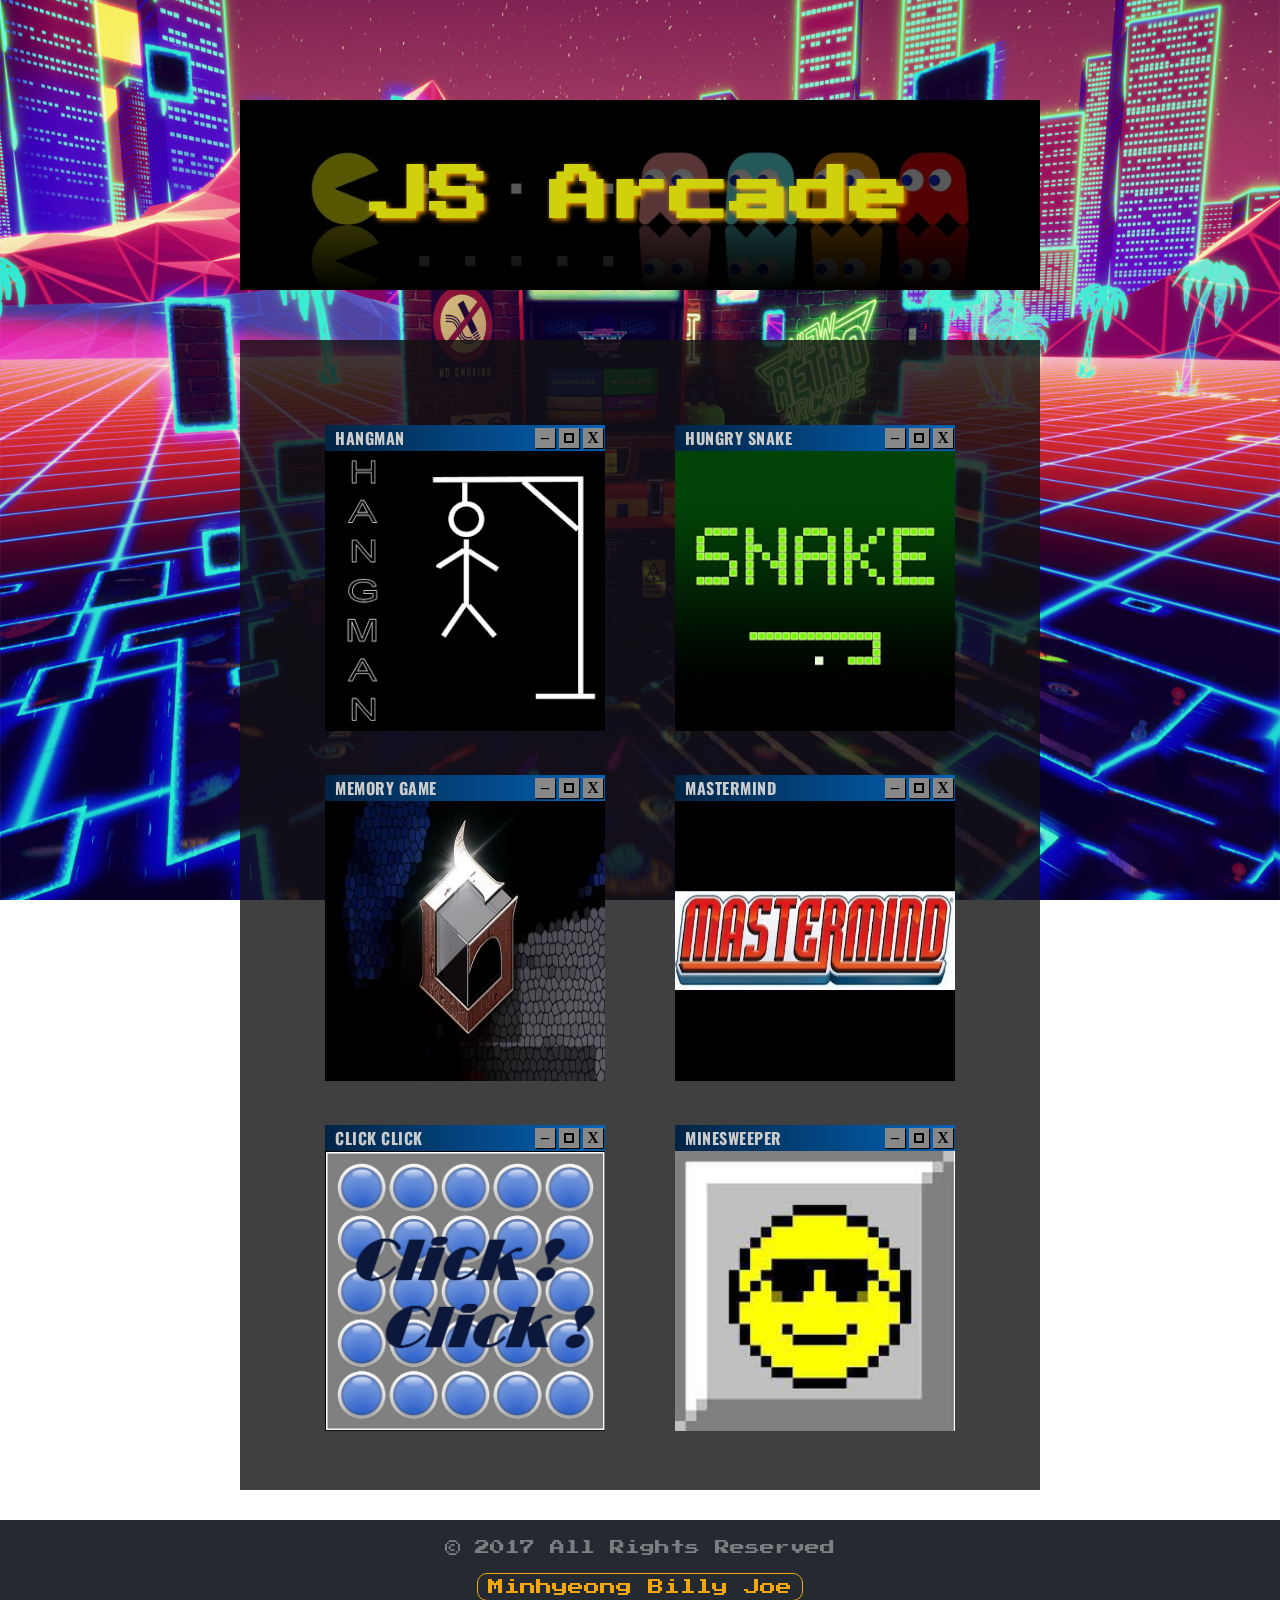
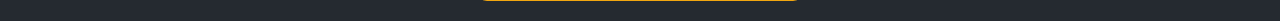
<file: index.html>
<!DOCTYPE html>
<html>

<head>
  <meta charset="utf-8">
  <title>JS Arcade</title>
  <link rel="icon" href="assets/img/tabIcon.png">
  <meta name="viewport" content="width=device-width, initial-scale=1">
  <script src="https://ajax.googleapis.com/ajax/libs/jquery/3.2.1/jquery.min.js"></script>
  <link rel="stylesheet" href="styles.css">
  <link href="https://fonts.googleapis.com/css?family=Orbitron|Oswald|Press+Start+2P" rel="stylesheet">
  <script src="loading.js"></script>
</head>

<body>
  <div class="loading"></div>
  <div class="header">
    <p class="title">JS Arcade</p>
  </div>
  <div class="main">
    <div class="gameList">

      <div class="wrapper" id="hangman">
        <div class="titlebar">
          <p class="gameTitle">HANGMAN</p>
          <div class="win98">
            <div class="minimize"><p>_</p></div>
            <div class="fullscreen"><div class="square"></div></div>
            <div class="close">X</div>
          </div>
        </div>
        <div class="thumbnail">
          <div class="overlay"></div>
          <img src="assets/img/hangman_overlay.PNG" alt="" class="overlay img">
          <img src="assets/img/hangman.PNG" alt="">
        </div>
      </div>

      <div class="wrapper" id="snakegame">
        <div class="titlebar">
          <p class="gameTitle">HUNGRY SNAKE</p>
          <div class="win98">
            <div class="minimize"><p>_</p></div>
            <div class="fullscreen"><div class="square"></div></div>
            <div class="close">X</div>
          </div>
        </div>
        <div class="thumbnail">
          <div class="overlay"></div>
          <img src="assets/img/snakegame_overlay.PNG" alt="" class="overlay img">
          <img src="assets/img/snakegame.PNG" alt="">
        </div>
      </div>

      <div class="wrapper" id="memorygame">
        <div class="titlebar">
          <p class="gameTitle">MEMORY GAME</p>
          <div class="win98">
            <div class="minimize"><p>_</p></div>
            <div class="fullscreen"><div class="square"></div></div>
            <div class="close">X</div>
          </div>
        </div>
        <div class="thumbnail">
          <div class="overlay"></div>
          <img src="assets/img/memorygame_overlay.PNG" alt="" class="overlay img">
          <img src="assets/img/memorygame.jpg" alt="">
        </div>
      </div>

      <div class="wrapper" id="mastermind">
        <div class="titlebar">
          <p class="gameTitle">MASTERMIND</p>
          <div class="win98">
            <div class="minimize"><p>_</p></div>
            <div class="fullscreen"><div class="square"></div></div>
            <div class="close">X</div>
          </div>
        </div>
        <div class="thumbnail">
          <div class="overlay"></div>
          <img src="assets/img/mastermind_modal.PNG" alt="" class="overlay img">
          <img src="assets/img/mastermind.jpg" alt="">
        </div>
      </div>

      <div class="wrapper" id="clickclick">
        <div class="titlebar">
          <p class="gameTitle">CLICK CLICK</p>
          <div class="win98">
            <div class="minimize"><p>_</p></div>
            <div class="fullscreen"><div class="square"></div></div>
            <div class="close">X</div>
          </div>
        </div>
        <div class="thumbnail">
          <div class="overlay"></div>
          <img src="assets/img/clickclick_overlay.PNG" alt="" class="overlay img">
          <img src="assets/img/clickclick.PNG" alt="">
        </div>
      </div>

      <div class="wrapper" id="minesweeper">
        <div class="titlebar">
          <p class="gameTitle">MINESWEEPER</p>
          <div class="win98">
            <div class="minimize"><p>_</p></div>
            <div class="fullscreen"><div class="square"></div></div>
            <div class="close">X</div>
          </div>
        </div>
        <div class="thumbnail">
          <div class="overlay"></div>
          <img src="assets/img/minesweeper_overlay.jpg" alt="" class="overlay img">
          <img src="assets/img/minesweeper.PNG" alt="">
        </div>
      </div>

    </div>
  </div>

  <!-- modals go here -->

  <div class="modal" id="hangmanModal">
    <div class="modalContent">
      <p class="modalTitle">Hangman<span class="modalClose">&times;</span></p>
      <div class="modalFlex">
        <img src="assets/img/hangman.PNG" alt="">
        <div class="modalDescription">
          <p>Description: A classic Hangman game! Guess the randomly generated daily word within limited attempts and try not to hang the poor man.</p>
        </div>
      </div>
      <a href="https://minhyeong-joe.github.io/js-arcade/hangman">Launch Game</a>
    </div>
  </div>

  <div class="modal" id="snakegameModal">
    <div class="modalContent">
      <p class="modalTitle">Hungry Snake<span class="modalClose">&times;</span></p>
      <div class="modalFlex">
        <img src="assets/img/snakegame.PNG" alt="">
        <div class="modalDescription">
          <h3>Single Player</h3>
          <p>Description: Eat frogs and grow bigger! Avoid the poison and do not bump into the wall or any part of snake's body.</p>
          <div style="height: 10px"></div>
          <h3>Two Players</h3>
          <p>Description: Compete with your friends. Make them bump into your snake to eliminate their snakes.</p>
        </div>
      </div>
      <a href="https://minhyeong-joe.github.io/js-arcade/hungrysnake">Single Player</a>
      <a href="https://minhyeong-joe.github.io/js-arcade/hungrysnakes">Two Players</a>
    </div>
  </div>

  <div class="modal" id="memorygameModal">
    <div class="modalContent">
      <p class="modalTitle">Memory Game<span class="modalClose">&times;</span></p>
      <div class="modalFlex">
        <img src="assets/img/memorygame.PNG" alt="" style="filter: grayscale(25%)">

        <div class="modalDescription">
          <h3>Single Player</h3>
          <p>Description: Memorize as many numbers and operators. Flip three cards so that the equation derives the given target value.</p>
          <div style="height: 10px"></div>
          <h3>Two Players</h3>
          <p>Description: Hit the buzzer and "out-memorize" your opponents !</p>
        </div>
      </div>
      <a href="https://minhyeong-joe.github.io/js-arcade/memorygame">Single Player</a>
      <a href="https://minhyeong-joe.github.io/js-arcade/memorygame2">Two Players</a>
    </div>
  </div>

  <div class="modal" id="mastermindModal">
    <div class="modalContent">
      <p class="modalTitle">Mastermind<span class="modalClose">&times;</span></p>
      <div class="modalFlex">
        <img src="assets/img/mastermind_modal.PNG" alt="">

        <div class="modalDescription">
          <p>Description: Guess a randomly generated four-digit PIN. Use the hint provided after each try to find out the PIN.</p>
        </div>

      </div>
      <a href="https://minhyeong-joe.github.io/js-arcade/mastermind">Launch Game</a>
    </div>
  </div>

  <div class="modal" id="clickclickModal">
    <div class="modalContent">
      <p class="modalTitle">Click! Click!<span class="modalClose">&times;</span></p>
      <div class="modalFlex">
        <img src="assets/img/clickclick.PNG" alt="">

        <div class="modalDescription">
          <p>Description: Click or tap the buttons as fast as you can.</p>
        </div>

      </div>
      <a href="https://minhyeong-joe.github.io/js-arcade/clickclick">Launch Game</a>
    </div>
  </div>

  <div class="modal" id="minesweeperModal">
    <div class="modalContent">
      <p class="modalTitle">Minesweeper<span class="modalClose">&times;</span></p>
      <div class="modalFlex">
        <img src="assets/img/minesweeper_overlay.jpg" alt="">

        <div class="modalDescription">
          <p>Description: Strategically deduce the locations of hidden mines in a grid and mark them without triggering any explosions, ultimately clearing the entire grid to win the game. </p>
        </div>

      </div>
      <a href="https://minhyeong-joe.github.io/js-arcade/minesweeper">Launch Game</a>
    </div>
  </div>

  <!-- end of modals -->

  <div class="footer">
    <p class="footerText">© 2017 All Rights Reserved</p>
    <br/>
    <p class="footerLink">Minhyeong Billy Joe</p>
  </div>

  <script src="modal.js"></script>
</body>

</html>
</file>
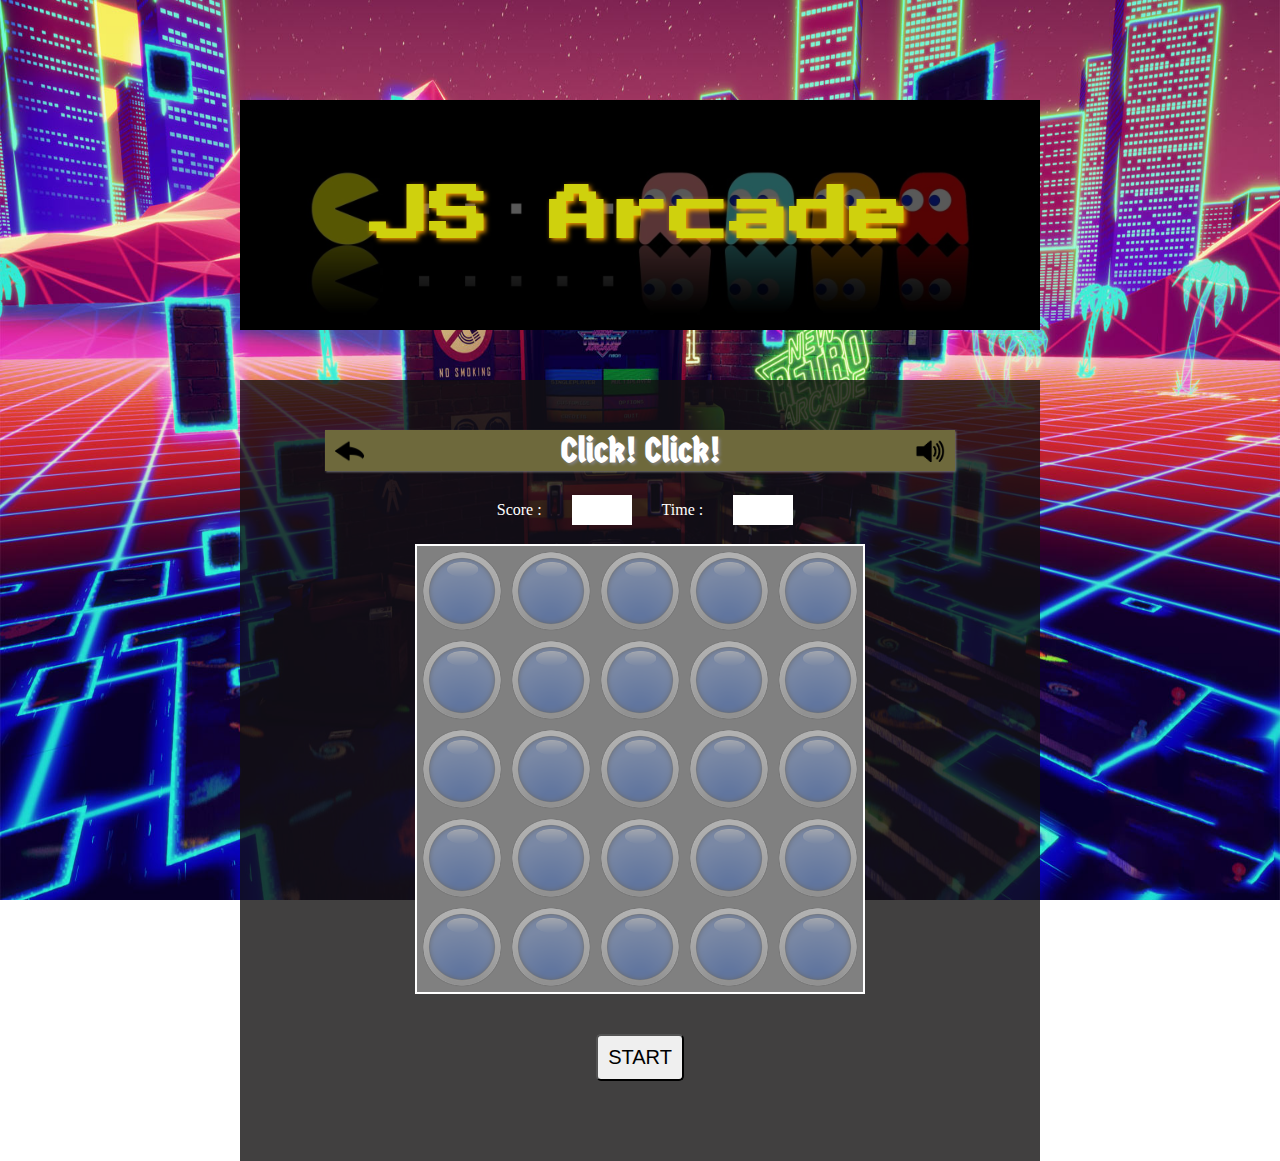
<file: clickclick/index.html>
<!DOCTYPE html>
<html>
  <head>
    <meta charset="utf-8">
    <title>JS Arcade</title>
    <link rel="icon" href="../assets/img/tabIcon.png">
    <meta name="viewport" content="width=device-width, initial-scale=1 user-scalable=no">
    <script src="https://ajax.googleapis.com/ajax/libs/jquery/3.2.1/jquery.min.js"></script>
    <link href="https://fonts.googleapis.com/css?family=Anton|Germania+One|Josefin+Sans" rel="stylesheet">
    <link rel="stylesheet" href="../styles.css">
    <link rel="stylesheet" href="style.css">
    <script src="loading.js"></script>
  </head>
  <body>
    <div class="loading"></div>
    <div class="header">
      <p class="title">JS Arcade</p>
    </div>
    <div class="main">
      <div class="gameHeader">
        <img src="assets/img/back.png" alt="" class="backIcon">
        <h2>Click! Click!</h2>
        <img src="assets/img/soundon.png" alt="" class="soundIcon">
      </div>

      <div id="scoreboard">
        <p>Score :</p>
        <div id="score"></div>
        <p>Time :</p>
        <div id="time"></div>
      </div>
      <div id="gameboard">
        <img id="0" class="buzzer" src=assets/img/button_off.png height= "80px">
        <img id="1" class="buzzer" src=assets/img/button_off.png height= "80px">
        <img id="2" class="buzzer" src=assets/img/button_off.png height= "80px">
        <img id="3" class="buzzer" src=assets/img/button_off.png height= "80px">
        <img id="4" class="buzzer" src=assets/img/button_off.png height= "80px">
        <img id="5" class="buzzer" src=assets/img/button_off.png height= "80px">
        <img id="6" class="buzzer" src=assets/img/button_off.png height= "80px">
        <img id="7" class="buzzer" src=assets/img/button_off.png height= "80px">
        <img id="8" class="buzzer" src=assets/img/button_off.png height= "80px">
        <img id="9" class="buzzer" src=assets/img/button_off.png height= "80px">
        <img id="10" class="buzzer" src=assets/img/button_off.png height= "80px">
        <img id="11" class="buzzer" src=assets/img/button_off.png height= "80px">
        <img id="12" class="buzzer" src=assets/img/button_off.png height= "80px">
        <img id="13" class="buzzer" src=assets/img/button_off.png height= "80px">
        <img id="14" class="buzzer" src=assets/img/button_off.png height= "80px">
        <img id="15" class="buzzer" src=assets/img/button_off.png height= "80px">
        <img id="16" class="buzzer" src=assets/img/button_off.png height= "80px">
        <img id="17" class="buzzer" src=assets/img/button_off.png height= "80px">
        <img id="18" class="buzzer" src=assets/img/button_off.png height= "80px">
        <img id="19" class="buzzer" src=assets/img/button_off.png height= "80px">
        <img id="20" class="buzzer" src=assets/img/button_off.png height= "80px">
        <img id="21" class="buzzer" src=assets/img/button_off.png height= "80px">
        <img id="22" class="buzzer" src=assets/img/button_off.png height= "80px">
        <img id="23" class="buzzer" src=assets/img/button_off.png height= "80px">
        <img id="24" class="buzzer" src=assets/img/button_off.png height= "80px">
      </div>
      <button id="start">START</button>

    </div>

    <audio src="assets/bgm/beep.mp3" id = "beep" preload="auto"></audio>
    <audio src="assets/bgm/endgamebeep.mp3" id = "endbeep" preload="auto"></audio>
    <audio src="assets/bgm/click.mp3" id = "clickbeep" preload="auto"></audio>
    <audio src="assets/bgm/timerbeep.mp3" id = "timerbeep" preload="auto"></audio>
    <audio src="assets/bgm/bgm.mp3" id="bgm" preload="auto" loop="true"></audio>
    <script type="text/javascript" src="script.js"></script>
  </body>
</html>
</file>
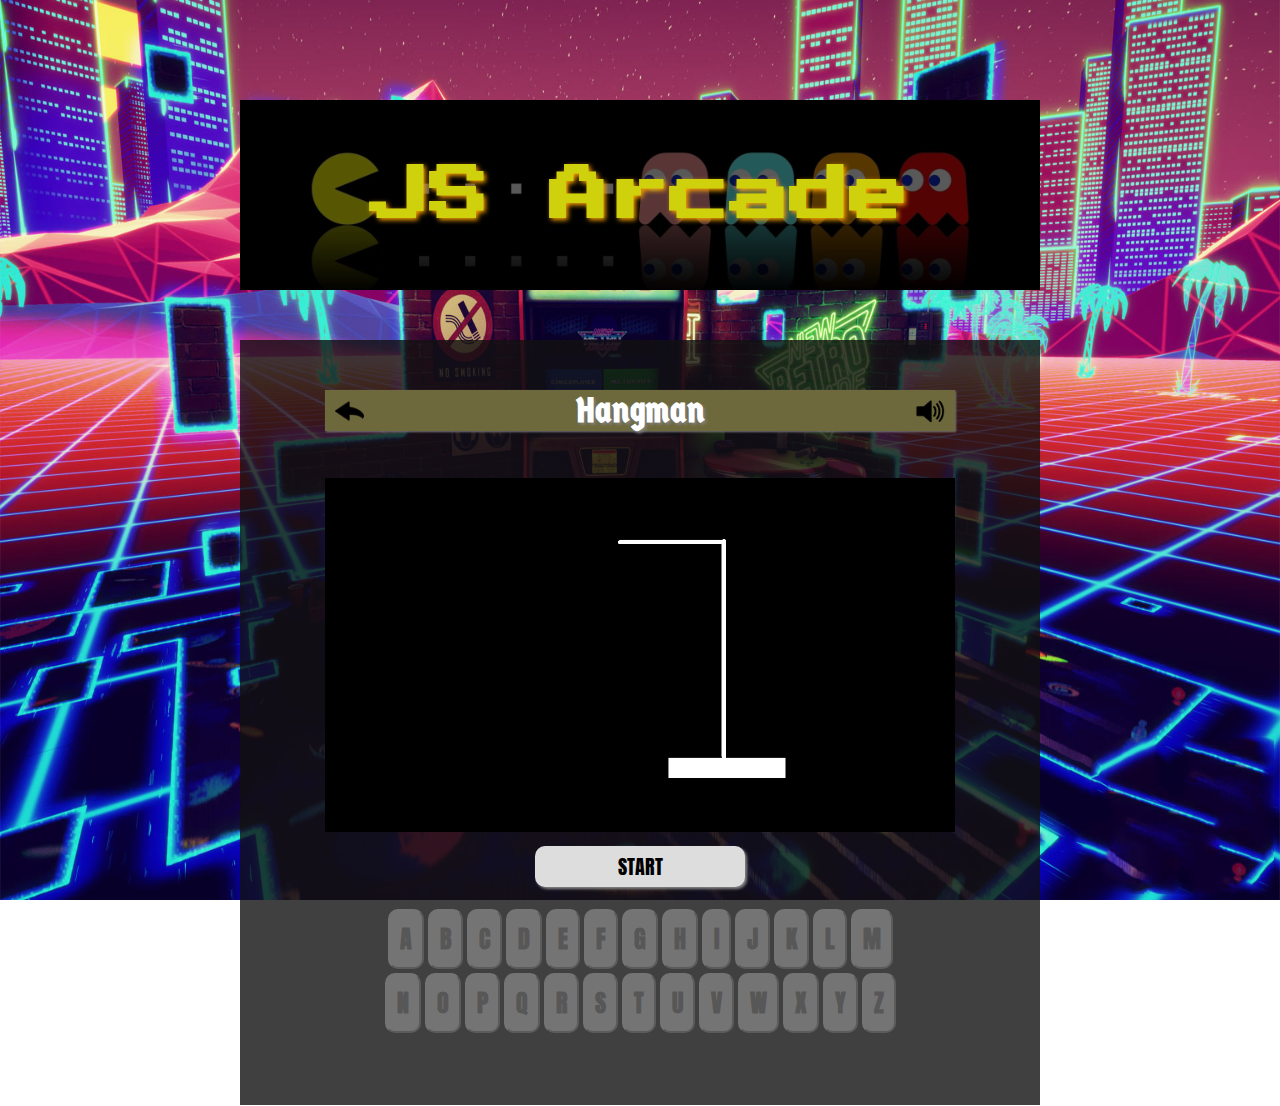
<file: hangman/index.html>
<!DOCTYPE html>
<html>
  <head>
    <meta charset="utf-8">
    <title>JS Arcade</title>
    <link rel="icon" href="../assets/img/tabIcon.png">
    <meta name="viewport" content="width=device-width, initial-scale=1">
    <script src="https://ajax.googleapis.com/ajax/libs/jquery/3.2.1/jquery.min.js"></script>
    <link href="https://fonts.googleapis.com/css?family=Anton|Germania+One|Josefin+Sans" rel="stylesheet">
    <link rel="stylesheet" href="../styles.css">
    <link rel="stylesheet" href="style.css">
    <script src="loading.js"></script>
  </head>
  <body>
    <div class="loading"></div>
    <div class="header">
      <p class="title">JS Arcade</p>
    </div>
    <div class="main">
      <div class="gameHeader">
        <img src="assets/img/back.png" alt="" class="backIcon">
        <h2>Hangman</h2>
        <img src="assets/img/soundon.png" alt="" class="soundIcon">
      </div>
        <div id="attempts"><pre> </pre></div>
        <img id="hangmanpic" src="assets/img/try0.png">
          <div class="start">START</div>
          <div id="answer"></div>
            <div id="letterbank">
              <button disabled class="letters" id='a'>A</button>
              <button disabled class="letters" id='b'>B</button>
              <button disabled class="letters" id='c'>C</button>
              <button disabled class="letters" id='d'>D</button>
              <button disabled class="letters" id='e'>E</button>
              <button disabled class="letters" id='f'>F</button>
              <button disabled class="letters" id='g'>G</button>
              <button disabled class="letters" id='h'>H</button>
              <button disabled class="letters" id='i'>I</button>
              <button disabled class="letters" id='j'>J</button>
              <button disabled class="letters" id='k'>K</button>
              <button disabled class="letters" id='l'>L</button>
              <button disabled class="letters" id='m'>M</button>
              <button disabled class="letters" id='n'>N</button>
              <button disabled class="letters" id='o'>O</button>
              <button disabled class="letters" id='p'>P</button>
              <button disabled class="letters" id='q'>Q</button>
              <button disabled class="letters" id='r'>R</button>
              <button disabled class="letters" id='s'>S</button>
              <button disabled class="letters" id='t'>T</button>
              <button disabled class="letters" id='u'>U</button>
              <button disabled class="letters" id='v'>V</button>
              <button disabled class="letters" id='w'>W</button>
              <button disabled class="letters" id='x'>X</button>
              <button disabled class="letters" id='y'>Y</button>
              <button disabled class="letters" id='z'>Z</button>
            </div>
            <button id="retry">RETRY</button>
          </div>
    <audio src="assets/bgm/bgm.mp3" id="bgm" preload="auto" loop = "true"></audio>
    <audio src="assets/bgm/beep.mp3" id="beep" preload="auto"></audio>
    <audio src="assets/bgm/wrongbeep.mp3" id="wrongbeep" preload="auto"></audio>
    <audio src="assets/bgm/correctbeep.mp3" id="correctbeep" preload="auto"></audio>
    <script type="text/javascript" src="script.js"></script>
  </body>
</html>
</file>
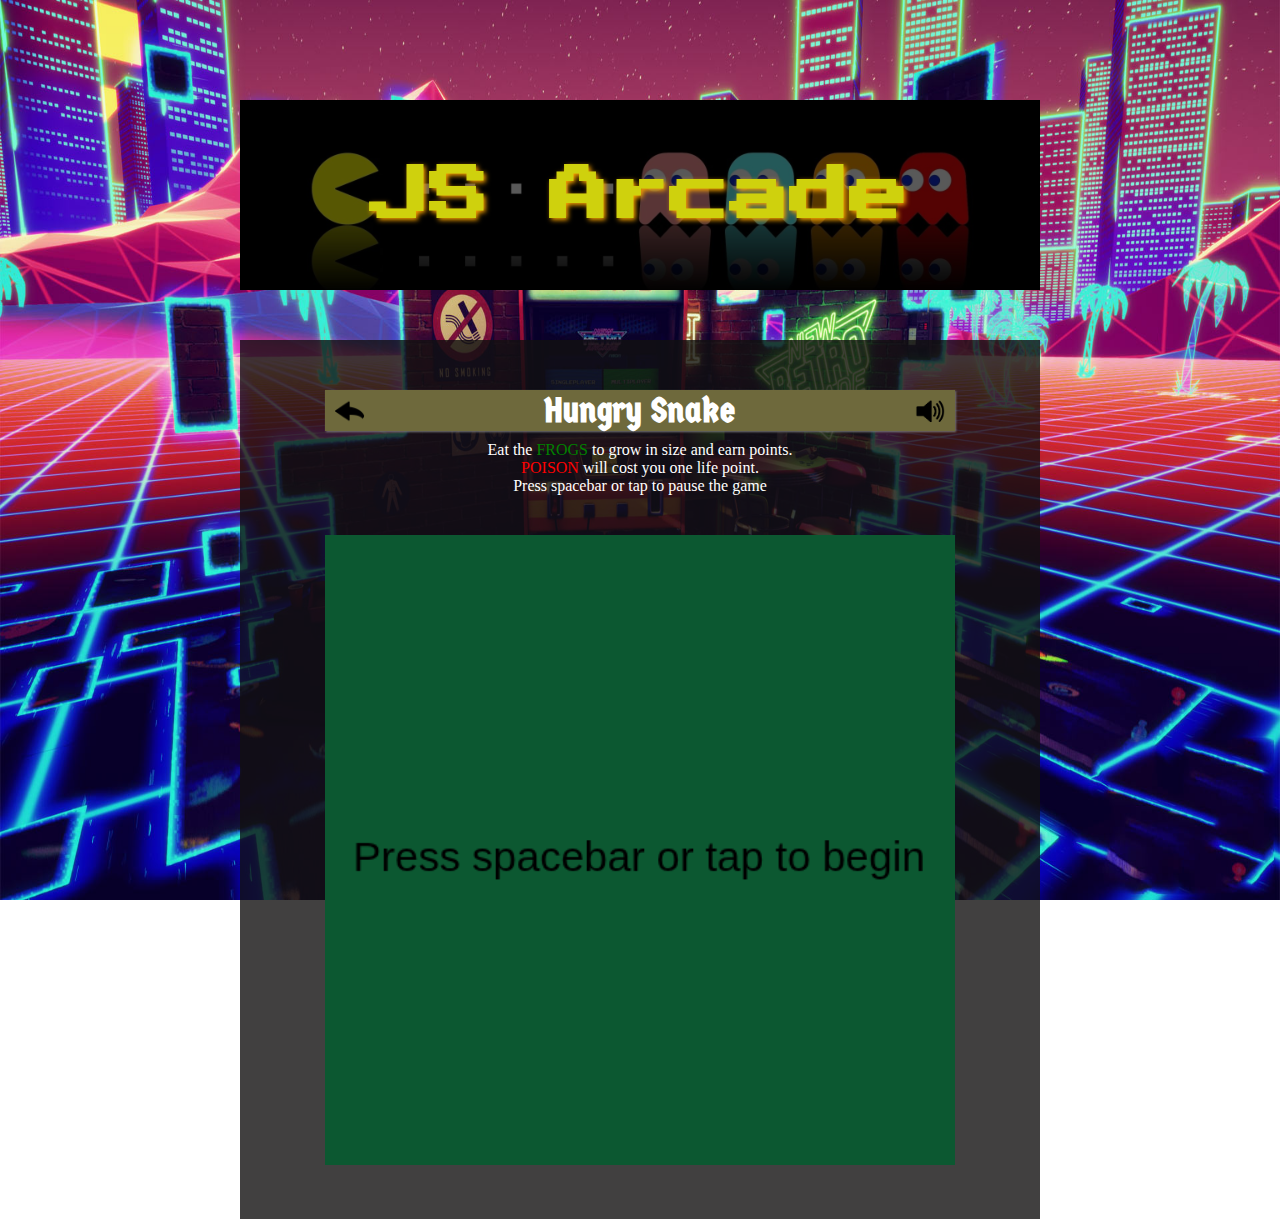
<file: hungrysnake/index.html>
<!DOCTYPE html>
<html>
  <head>
    <meta charset="utf-8">
    <title>JS Arcade</title>
    <link rel="icon" href="../assets/img/tabIcon.png">
    <meta name="viewport" content="width=device-width, initial-scale=1 user-scalable=no">
    <script src="https://ajax.googleapis.com/ajax/libs/jquery/3.2.1/jquery.min.js"></script>
    <link href="https://fonts.googleapis.com/css?family=Anton|Germania+One|Josefin+Sans" rel="stylesheet">
    <link rel="stylesheet" href="../styles.css">
    <link rel="stylesheet" href="style.css">
    <script src="loading.js"></script>
  </head>
  <body>
    <div class="loading"></div>
    <div class="header">
      <p class="title">JS Arcade</p>
    </div>

    <div class="main">
      <div class="gameHeader">
        <img src="assets/img/back.png" alt="" class="backIcon">
        <h2>Hungry Snake</h2>
        <img src="assets/img/soundon.png" alt="" class="soundIcon">
      </div>
      <p>Eat the <font color="green">FROGS</font> to grow in size and earn points.</p>
      <p><font color="red">POISON</font> will cost you one life point.</p>
      <p>Press spacebar or tap to pause the game</p>
      <canvas id="gamearea" width="450px" height="450px"></canvas>
      <div class="control">
        <img src="assets/img/arrows.png" alt="">
        <div class="up arrow"></div>
        <div class="left arrow"></div>
        <div class="right arrow"></div>
        <div class="down arrow"></div>
      </div>
    </div>

      <audio id="bgm" src="assets/bgm/bgm.mp3" preload="auto" loop="true"></audio>
      <audio src="assets/bgm/frog.mp3" id="eat" preload="auto"></audio>
      <audio src="assets/bgm/dead.mp3" id="dead" preload="auto"></audio>
      <audio src="assets/bgm/collide.mp3" id="collide" preload="auto"></audio>
      <audio src="assets/bgm/poison.mp3" id="poison" preload="auto"></audio>
      <script src="script.js"></script>

  </body>
</html>
</file>
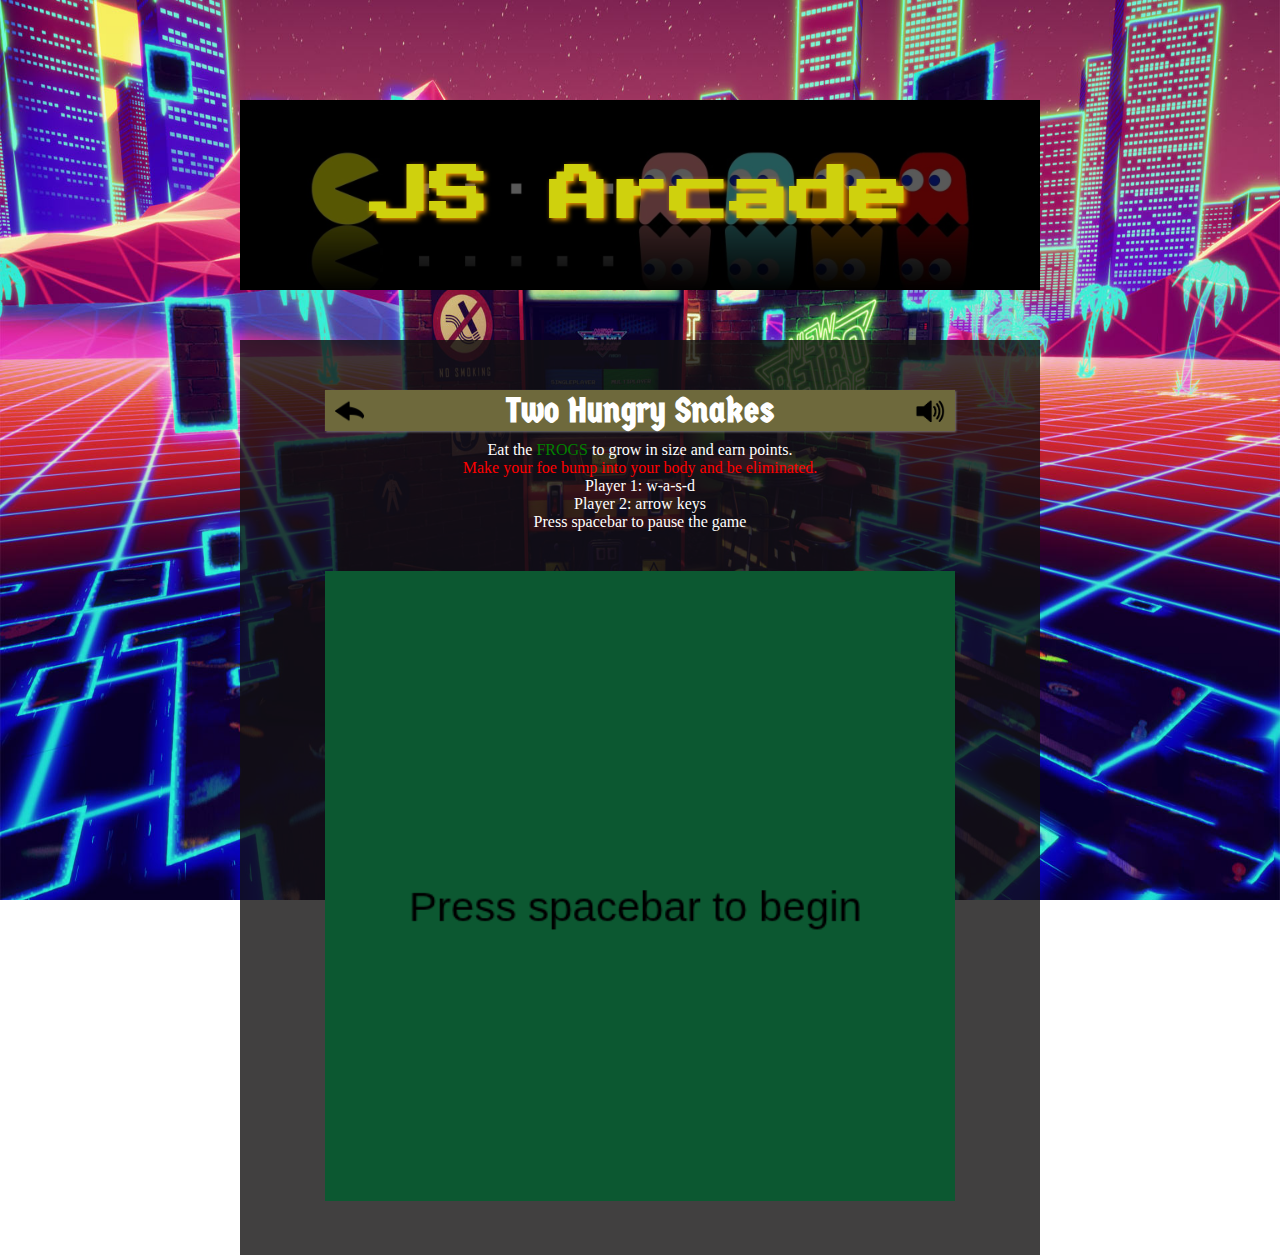
<file: hungrysnakes/index.html>
<!DOCTYPE html>
<html>
  <head>
    <meta charset="utf-8">
    <title>JS Arcade</title>
    <link rel="icon" href="../assets/img/tabIcon.png">
    <meta name="viewport" content="width=device-width, initial-scale=1 user-scalable=no">
    <script src="https://ajax.googleapis.com/ajax/libs/jquery/3.2.1/jquery.min.js"></script>
    <link href="https://fonts.googleapis.com/css?family=Anton|Germania+One|Josefin+Sans" rel="stylesheet">
    <link rel="stylesheet" href="../styles.css">
    <link rel="stylesheet" href="style.css">
    <script src="loading.js"></script>
  </head>
  <body>
    <div class="loading"></div>
    <div class="header">
      <p class="title">JS Arcade</p>
    </div>

    <div class="main">
      <div class="gameHeader">
        <img src="assets/img/back.png" alt="" class="backIcon">
        <h2>Two Hungry Snakes</h2>
        <img src="assets/img/soundon.png" alt="" class="soundIcon">
      </div>
      <p>Eat the <font color="green">FROGS</font> to grow in size and earn points.</p>
      <p><font color="red">Make your foe bump into your body and be eliminated.</font></p>
      <p>Player 1: w-a-s-d</p>
      <p>Player 2: arrow keys</p>
      <p>Press spacebar to pause the game</p>
      <canvas id="gamearea" width="450px" height="450px"></canvas>
    </div>

    <audio id="bgm" src="assets/bgm/bgm.mp3" preload="auto" loop="true"></audio>
    <audio src="assets/bgm/frog.mp3" id="eat" preload="auto"></audio>
    <audio src="assets/bgm/collide.mp3" id="collide" preload="auto"></audio>
      <script src="script.js"></script>

  </body>
</html>
</file>
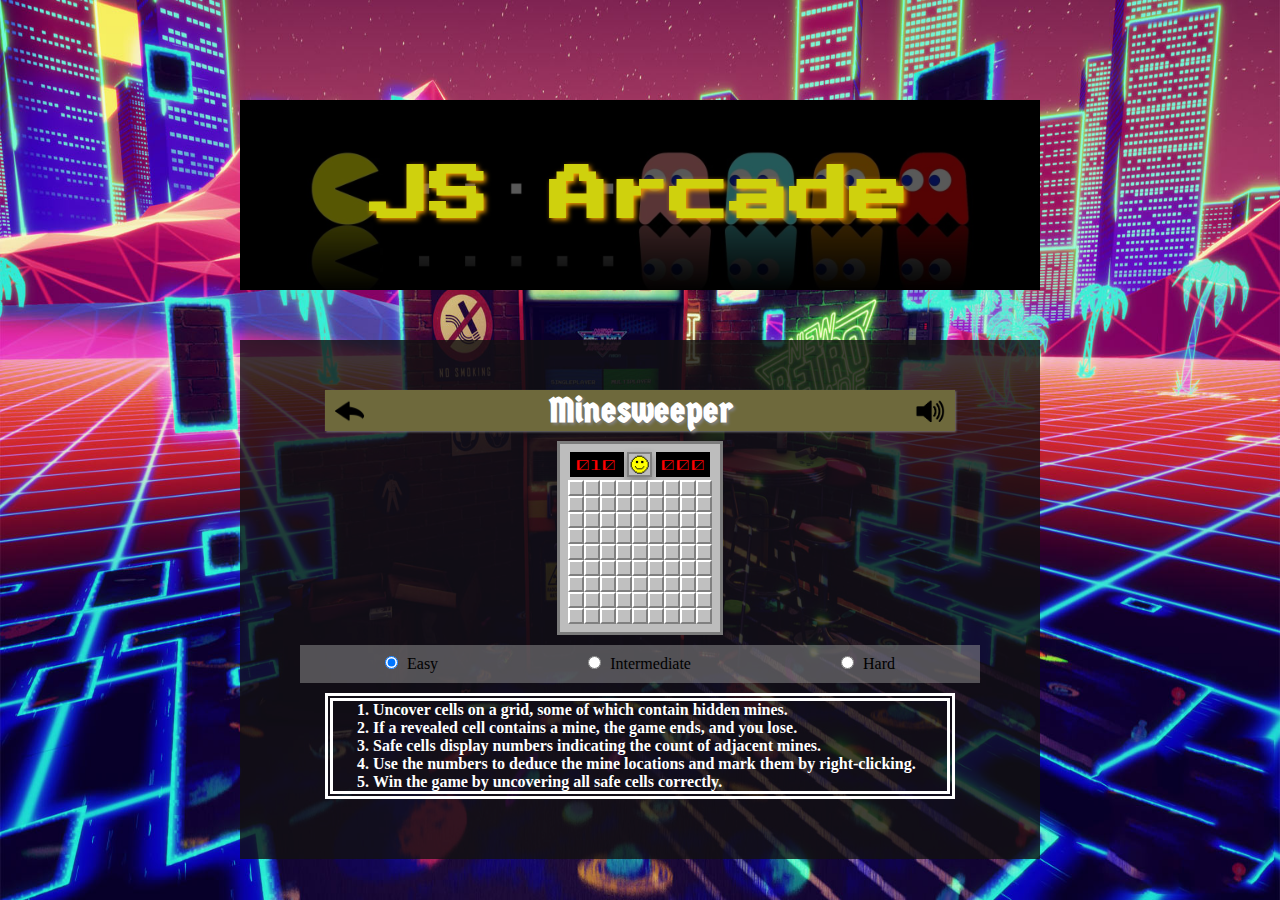
<file: minesweeper/index.html>
<!DOCTYPE html>
<html>
  <head>
    <meta charset="utf-8">
    <title>JS Arcade</title>
    <link rel="icon" href="../assets/img/tabIcon.png">
    <meta name="viewport" content="width=device-width, initial-scale=1">
    <script src="https://ajax.googleapis.com/ajax/libs/jquery/3.2.1/jquery.min.js"></script>
    <link href="https://fonts.googleapis.com/css?family=Archivo+Black|Passion+One|Righteous|Anton|Germania+One|Josefin+Sans|Geostar+Fill" rel="stylesheet">
    <link rel="stylesheet" href="../styles.css">
    <link rel="stylesheet" href="style.css">
    <script src="loading.js"></script>
  </head>
  <body>
    <div class="loading"></div>
    <div class="header">
      <p class="title">JS Arcade</p>
    </div>
    <div class="main">
      <div class="gameHeader">
        <img src="assets/img/back.png" alt="" class="backIcon">
        <h2>Minesweeper</h2>
        <img src="assets/img/soundon.png" alt="" class="soundIcon">
      </div>

      <div id="gameboard">
        <div id="game-info">
          <div id="mine-count">000</div>
          <div id="smiley-face"></div>
          <div id="timer">000</div>
        </div>
        <div id="grid">
        </div>
      </div>
      <div id="userinterface">
        <div id="configuration">
          <div class="row">
            <div class="input-group">
              <input type="radio" id="easy-radio-btn" name="difficulty" value="easy" checked/>
              <label for="easy-radio-btn">Easy</label>
            </div>
            <div class="input-group">
              <input type="radio" id="intermediate-radio-btn" name="difficulty" value="intermediate" />
              <label for="intermediate-radio-btn">Intermediate</label>
            </div>
            <div class="input-group">
              <input type="radio" id="hard-radio-btn" name="difficulty" value="hard" />
              <label for="hard-radio-btn">Hard</label>
            </div>
          </div>
          <!-- <div class="row">
            <div class="input-group">
              <input type="radio" id="custom-radio-btn" name="difficulty" value="Custom" />
              <label for="custom-radio-btn">Custom</label>
            </div>
            <div id="custom-configuration">
              <div class="input-group">

              </div>
            </div>
          </div> -->
        </div>
        <div id="instruction">
          <ol>
            <li>Uncover cells on a grid, some of which contain hidden mines.</li>
            <li>If a revealed cell contains a mine, the game ends, and you lose.</li>
            <li>Safe cells display numbers indicating the count of adjacent mines.</li>
            <li>Use the numbers to deduce the mine locations and mark them by right-clicking.</li>
            <li>Win the game by uncovering all safe cells correctly.</li>
          </ol>
        </div>
    </div>

    <audio src="assets/bgm/explosion.ogg" id="explosion-sound" preload="auto"></audio>
    <audio src="assets/bgm/start.ogg" id="start-sound" preload="auto"></audio>
    <script type="text/javascript" src="script.js"></script>
  </body>
</html>
</file>
<file: styles.css>
@import url('https://fonts.googleapis.com/css?family=Press+Start+2P');
* {
  box-sizing: border-box;
  margin: 0;
  user-select: none;
  -webkit-tap-highlight-color: rgba(0,0,0,0);
  /*border: 1px solid red;*/
}
html {
  background: url("assets/img/background.jpg") no-repeat center center fixed;
  -webkit-background: url("assets/img/background.jpg") no-repeat center center fixed;
  -o-background: url("assets/img/background.jpg") no-repeat center center fixed;
  -moz-background: url("assets/img/background.jpg") no-repeat center center fixed;
  -ms-background: url("assets/img/background.jpg") no-repeat center center fixed;
  background-size: 100% 100%;
  -webkit-background-size: 100% 100%;
  -o-background-size: 100% 100%;
  -moz-background-size: 100% 100%;
  -ms-background-size: 100% 100%;
  background-position: contain;
  -webkit-background-position: contain;
  -o-background-position: contain;
  -moz-background-position: contain;
  -ms-background-position: contain;
  height: 100vh;
  text-align: center;
  padding-top: 50px;
}
.loading {
  position: fixed;
	left: 0px;
	top: 0px;
	width: 100%;
	height: 100%;
	z-index: 9999;
	background: url("assets/img/loading.gif") center no-repeat #222;
}
.header {
  width: 800px;
  margin: 50px auto;
  background: rgba(35,35,35,.9) url("assets/img/pac-man.jpg") no-repeat center center;
  background-size: cover;
  background-blend-mode: overlay;
  padding: 50px;
}
.title {
  font-size: 60px;
  color: #cfd10d;
  font-weight: bolder;
  padding: 15px;
  font-family: 'Press Start 2P', cursive;
  text-shadow: 2px 2px 5px orange;
}
.main {
  padding: 50px 50px;
  width: 800px;
  margin: 30px auto;
  background-color: rgba(17,16,16,0.8);
}

.gameList {
  display: flex;
  flex-wrap: wrap;
  justify-content: flex-start;
}
.wrapper {
  width: 40%;
  margin: 5%;
  cursor: pointer;
  height: 280px;
}
.titlebar {
  background: #045094;
  background: linear-gradient(to right, #012444, #0463b8);
  background: -webkit-linear-gradient(to right, #012444, #0463b8);
  background: -moz-linear-gradient(to right, #012444, #0463b8);
  background: -o-linear-gradient(to right, #012444, #0463b8);
  height: 26px;
  display: flex;
  align-items: center;
  text-align: center;
  justify-content: space-between;
}
.win98 {
  display: flex;
}
.minimize, .fullscreen, .close {
  font-weight: 900;
  background-color: #888;
  text-align: center;
  width: 20px;
  height: 20px;
  display: flex;
  justify-content: center;
  align-items: center;
  margin: 2px 2px;
  box-shadow: 1px 1px 1px black;
}
.minimize>p {
  width: 100%;
  height: 10px;
  margin-bottom: 20px;
}
.square {
  border: 2px solid black;
  height: 10px;
  width: 10px;
}
.gameTitle {
  color: #ccc;
  font-weight: bold;
  font-family: 'Oswald', sans-serif;
  letter-spacing: 0.5px;
  margin-left: 10px;
}
.thumbnail {
  position: relative;
  height: 100%;
}
.overlay {
  z-index: 1;
  background: rgba(0,0,0,0.7);
  height: 100%;
  width: 100%;
  position: absolute;
  transform: scaleY(0);
  opacity: 0;
  transition: all 0.5s;
}
.overlay.img {
  z-index: 0;
}
.thumbnail>img {
  width: 100%;
  height: 100%;
}
.wrapper:hover .overlay {
  transform: scaleY(1);
  opacity: 1;
  transition: 0.5s;
}

.modal {
  z-index: -1;
  height: 100%;
  width: 100%;
  background-color: rgba(0,0,0,.76);
  position: fixed;
  left: 0;
  top: 0;
  padding-top: 10%;
  opacity: 0;
  transition: all 0.5s ease-in-out;
  overflow: auto;
}
.modal.popup {
  z-index: 99;
  opacity: 1;
  transition: all 0.5s ease-in-out;
}
.modalContent {
  background-color: black;
  height: 80%;
  width: 750px;
  margin: auto;
  transform: scale(0);
  transition: all 0.5s ease-in-out;
}
.modalContent.popup {
  transform: scale(1);
  transition: all 0.5s ease-in-out;
}
.modalTitle {
  position: relative;
  font-size: 20px;
  color: white;
  padding: 10px;
  font-family: 'Press Start 2P', cursive;
}
.modalClose {
  position: absolute;
  right: 10px;
  color: white;
  cursor: pointer;
}
.modalFlex {
  margin-top: 25px;
  padding: 20px;
  height: 75%;
}
.modalFlex>img {
  float: left;
  height: auto;
  width: 35%;
  margin: 0 15px 15px 0;
}
.modalDescription {
  color: white;
  font-size: 20px;
  font-family: "Oswald", sans-serif;
  text-align: left;
}
a {
  color: #f2a710;
  text-decoration: none;
  border: 1px solid #f2a710;
  border-radius: 10px;
  padding: 5px 10px;
  transition: 0.25s;
  font-family: 'Press Start 2P', cursive;
  font-size: 15px;
}
a:hover {
  background-color: #f2a710;
  color: black;
  transition: 0.25s;
}
.footer {
  background-color: #252a30;
  text-align: center;
  height: 10%;
  padding: 20px;
}
.footerText {
  font-family: 'Press Start 2P', cursive;
  color: rgba(255,255,255,0.4);
  font-size: 15px;
}
.footerLink {
  font-family: 'Press Start 2P', cursive;
  color: #f2a710;
  border: 1px solid #f2a710;
  display: inline-block;
  padding: 5px 10px;
  border-radius: 10px;
  transition: 0.25s;
  cursor: pointer;
}
.footerLink:hover {
  background-color: #f2a710;
  color: black;
  transition: 0.25s;
}

@media screen and (max-width: 901px) {
  .header {
    width: 90%;
  }
  .main {
    width: 90%;
    padding: 50px 0;
  }
  .gameList {
    flex-direction: column;
    align-items: center;
  }
  .wrapper {
    width: 90%;
    max-width: 350px;
    height: 350px;
  }
  .modalContent {
    width: 90%;
    height: 90%;
  }
  html {
    background: url("assets/img/background_mobile.jpg") center center;
    -webkit-background: url("assets/img/background_mobile.jpg") center center;
    -o-background: url("assets/img/background_mobile.jpg")  center center;
    -moz-background: url("assets/img/background_mobile.jpg") center center;
    -ms-background: url("assets/img/background_mobile.jpg") center center;
    background-size: cover;
    -webkit-background-size: cover;
    -moz-background-size: cover;
    -ms-background-size: cover;
    -o-background-size: cover;
  }
}

@media screen and (max-width: 769px) {
  .title {
    font-size: 36px;
  }
  a {
    display: block;
    width: 250px;
    margin: auto;
  }
}

@media screen and (max-width: 510px) {
  .title {
    font-size: 20px;
  }
  .header {
    padding: 50px 0;
  }

}
@media screen and (max-width: 449px) {

  .wrapper {
    height: 76vw;
    padding: 10px 0;
  }
}
</file>
<file: clickclick/style.css>
*
{
  box-sizing:border-box;
  text-align: center;
  user-select: none;
}
.loading {
  position: fixed;
	left: 0px;
	top: 0px;
	width: 100%;
	height: 100%;
	z-index: 9999;
	background: url("../assets/img/loading.gif") center no-repeat #222;
}
.gameHeader{
  display: flex;
  justify-content: space-between;
  width: 90%;
  margin: 0 auto 10px;
  background-color: #6e693c;
  align-items: center;
  padding: 0 10px;
  box-shadow: 1px 1px 2px #777;
}
.gameHeader>img {
  width: 30px;
  height: 30px;
  cursor: pointer;
  border-radius: 50%;
}
h2
{
  font-family: 'Germania One', cursive;
  font-size: 35px;
  margin-top: 0;
  color: white;
  text-shadow: 2px 2px 3px gray;
}
#scoreboard
{
  display: flex;
  justify-content: center;
  align-items: center;
}
p
{
  color: white;
  margin: 20px;
}
#score, #time
{
  height: 30px;
  width: 60px;
  background-color: white;
  margin: 10px;
  font-size: 18px;
  font-weight: bold;
  padding-top: 2px;
}
#gameboard
{
  margin: 5px auto 10px auto;
  display: flex;
  flex-wrap: wrap;
  justify-content: center;
  align-content: center;
  height: 450px;
  width: 450px;
  border: 2px solid white;
  background-color: gray;
}
.buzzer
{
  margin: 1%;
  cursor: pointer;
  width: 18%;
  height: 18%;
  opacity: 0.4;
}
#start
{
  font-size: 20px;
  padding: 10px;
  margin: 30px;
  border-radius: 5px;
  outline: none;
  cursor: pointer;
}

@media screen and (max-width: 571px) {
  p {
    margin: 10px 0;
  }
  #gameboard {
    width: 90%;
    height: 90%;
  }
}
</file>
<file: hangman/style.css>
*
{
  text-align: center;
  box-sizing: border-box;
  user-select: none;
}
.loading {
  position: fixed;
	left: 0px;
	top: 0px;
	width: 100%;
	height: 100%;
	z-index: 9999;
  background: url("../assets/img/loading.gif") center no-repeat #222;
}
.gameHeader{
  display: flex;
  justify-content: space-between;
  width: 90%;
  margin: 0 auto 10px;
  background-color: #6e693c;
  align-items: center;
  padding: 0 10px;
  box-shadow: 1px 1px 2px #777;
}
.gameHeader>img {
  width: 30px;
  height: 30px;
  cursor: pointer;
  border-radius: 50%;
}
h2
{
  font-family: 'Germania One', cursive;
  font-size: 35px;
  margin-top: 0;
  color: white;
  text-shadow: 2px 2px 3px gray;
}

#attempts
{
  font-size: 1.5rem;
  color: white;
  font-family: 'Josefin Sans', sans-serif;
}
#game
{
  flex-direction: row;
}
#hangmanpic
{
  margin-top: 10px;
  height: auto;
  width: 90%;
  filter: invert(100%);
}
#letterbank
{
  display: flex;
  flex-wrap: wrap;
  justify-content: center;
  width: 520px;
  margin: 20px auto;
}
#answer
{
  display: none;
  font-family: 'Anton', sans-serif;
  margin-top: 15px;
  font-size: 2rem;
  color: white;
}
.start {
  background-color: #ddd;
  width: 30%;
  min-width: 100px;
  padding: 5px;
  margin:  10px auto;
  border-radius: 10px;
  font-family: 'Anton', sans-serif;
  box-shadow: 2px 2px 3px #888;
  cursor: pointer;
  font-size: 20px;
}
.start:hover{
  background-color: #fc6;
}
#letterbank>button
{
  font-family: 'Anton', sans-serif;
  font-size: 24px;
  font-weight: bold;
  margin: 2px;
  padding: 10px;
  border-radius: 10px;
  cursor: pointer;
  outline: none;
  pointer-events: none;
}

button:hover
{
  background-color: #fc6;
}
#retry
{
  margin: 10px auto;
  font-size: 24px;
  padding: 10px;
  display: none;
  border-radius: 10px;
  outline: none;
  font-family: 'Germania One', cursive;
  cursor: pointer;
}

@media screen and (max-width: 800px)
{
  #letterbank
  {
    width: 90%;
  }
  #letterbank>button
  {
    padding: 0;
    width: 10%;
    font-size: 16px;
  }
  .gameHeader>h2 {
    font-size: 25px;
  }
  #attempts {
    font-size: 15px;
  }
  #answer {
    font-size: 22px;
  }
  #retry {
    font-size: 18px;
  }
}
</file>
<file: hungrysnake/style.css>
*
{
  text-align: center;
  box-sizing: border-box;
  user-select: none;
}
.loading {
  position: fixed;
	left: 0px;
	top: 0px;
	width: 100%;
	height: 100%;
	z-index: 9999;
	background: url("../assets/img/loading.gif") center no-repeat #222;
}
.gameHeader{
  display: flex;
  justify-content: space-between;
  width: 90%;
  margin: 0 auto 10px;
  background-color: #6e693c;
  align-items: center;
  padding: 0 10px;
  box-shadow: 1px 1px 2px #777;
}
.gameHeader>img {
  width: 30px;
  height: 30px;
  cursor: pointer;
  border-radius: 50%;
}
h2
{
  font-family: "Germania One", sans-serif;
  font-weight: bolder;
  font-size: 35px;
  color: white;
}
p
{
  font-size: 16px;
  color: white;
}
#gamearea
{
  margin-top: 40px;
  background-color: black;
  width: 90%;
}
.control {
  display: none;
  position: relative;
  width: 75%;
  margin: auto;
}
.control>img {
  width: 100%;
}
.arrow {
  position: absolute;
  width: 26%;
  height: 26%;
}
.up {
  top: 11%;
  left: 37%;
}
.left {
  top: 37%;
  left: 11%;
}
.right {
  top: 37%;
  right: 10%;
}
.down {
  bottom: 12%;
  left: 37%;
}
@media screen and (max-width: 800px)
{
  .gameHeader>h2 {
    font-size: 25px;
  }
  p {
    font-size: 14px;
  }
}
@media screen and (max-width: 769px) {
  .control {
    display: block;
  }
}
</file>
<file: hungrysnakes/style.css>
*
{
  text-align: center;
  box-sizing: border-box;
  user-select: none;
}
.loading {
  position: fixed;
	left: 0px;
	top: 0px;
	width: 100%;
	height: 100%;
	z-index: 9999;
	background: url("../assets/img/loading.gif") center no-repeat #222;
}
.gameHeader{
  display: flex;
  justify-content: space-between;
  width: 90%;
  margin: 0 auto 10px;
  background-color: #6e693c;
  align-items: center;
  padding: 0 10px;
  box-shadow: 1px 1px 2px #777;
}
.gameHeader>img {
  width: 30px;
  height: 30px;
  cursor: pointer;
  border-radius: 50%;
}
h2
{
  font-family: "Germania One", sans-serif;
  font-weight: bolder;
  font-size: 35px;
  color: white;
}
p
{
  font-size: 16px;
  color: white;
}
#gamearea
{
  margin-top: 40px;
  background-color: black;
  width: 90%;
}
/*#control
{
  display: flex;
  justify-content: center;
  margin: 20px auto;
  background-image: url("img/arrows.png");
  width: 212px;
  height: 135.5px;
  background-color: gray;
  background-repeat: no-repeat;
  background-size: cover;
  padding: 5px;
  border: 5px solid white;
}
#left, #right
{
  margin-top: 65px;
  width: 80px;
  height: 65px;
  cursor: pointer;
}
#up, #down
{
  width: 70px;
  height: 65px;
  cursor: pointer;
}*/
#system
{
  width: 220px;
  height: 100px;
  display: flex;
  margin: auto;
  background-color: rgba(100, 100, 100, 0.3);
  justify-content: center;
  align-items: center;
}
#back, #bgmbutton
{
  cursor: pointer;
  margin: 20px;
}
/*@media screen and (max-width: 800px)
{
  #control
  {
    display: flex;
    justify-content: center;
    margin: 20px auto;
    background-image: url("img/arrows.png");
    width: 424px;
    height: 271px;
    background-color: gray;
    background-repeat: no-repeat;
    background-size: cover;
    padding: 5px;
    border: 5px solid white;
  }
  #left, #right
  {
    margin-top: 130px;
    width: 120px;
    height: 130px;
    cursor: none;
  }
  #up, #down
  {
    width: 140px;
    height: 130px;
    cursor: none;
  }
}*/
#bgmCover
{
  top:0;
  left:0;
  height:100%;
  width:100%;
  background-color: rgba(100, 100, 100, 0.5);
  z-index: 1;
  position: fixed;
}
#bgmMsg
{
  background-color: black;
  border-radius: 10px;
  width: 450px;
  height: 150px;
  margin: 300px auto;
  color: white;
}
#bgmMsg>*
{
  font-size: 30px;
  font-weight: bold;
}
#bgmMsg>p
{
  padding-top: 10px;
}
#bgmMsg>span
{
  margin: 5px 5px;
  padding: 5px 30px;
  background-color: gray;
  cursor: pointer;
  border-radius: 10px;
  outline: none;
}
</file>
<file: minesweeper/style.css>
*
{
  text-align: center;
  box-sizing: border-box;
  user-select: none;
}
.loading {
  position: fixed;
	left: 0px;
	top: 0px;
	width: 100%;
	height: 100%;
	z-index: 9999;
	background: url("../assets/img/loading.gif") center no-repeat #222;
}
.gameHeader{
  display: flex;
  justify-content: space-between;
  width: 90%;
  margin: 0 auto 10px;
  background-color: #6e693c;
  align-items: center;
  padding: 0 10px;
  box-shadow: 1px 1px 2px #777;
}
.gameHeader>img {
  width: 30px;
  height: 30px;
  cursor: pointer;
  border-radius: 50%;
}
h2
{
  font-family: 'Germania One', cursive;
  font-size: 35px;
  margin-top: 0;
  color: white;
  text-shadow: 2px 2px 3px gray;
}
#gameboard
{
  margin: auto;
  display:flex;
  flex-direction: column;
  align-items: center;
  border: 3px solid #7B7B7B;
  background-color: #BDBDBD;
  position: relative;
  width: 160px;
  height: 186px;
  padding: 8px;
}
#game-info {
  display: flex;
  justify-content: space-around;
  width: 144px;
  /* margin-top: 3px; */
  margin-bottom: 3px;
}
#mine-count, #timer {
  height: 25px;
  width: 54px;
  font-family: "Geostar Fill", monospace;
  font-size: 14px;
  color: red;
  background-color: black;
  display: flex;
  align-items: center;
  justify-content: center;
  letter-spacing: 2px;
}
#smiley-face {
  cursor: pointer;
  height: 25px;
  width: 25px;
  /* background-color: gray; */
  background-image: url(assets/img/smile.png);
  background-repeat: no-repeat;
  background-size: contain;
  display: inline-block;
  border: 2px solid #808080;
  background-color: #BDBDBD;
  box-shadow: 0 4px 8px rgba(0, 0, 0, 0.3);
  transition: transform 0.3s ease, background-color 0.3s ease;
}
#smiley-face:active {
  transform: translate(1px, 1px);
  background-color: #7B7B7B;
}
#smiley-face.sunglasses {
  background-image: url(assets/img/sunglasses.png);
}
#smiley-face.dead {
  background-image: url(assets/img/dead_face.png);
}
#grid {
  display: flex;
  flex-wrap: wrap;
  align-items: flex-start;
  align-content: flex-start;
  width: 144px;
  height: 144px;
  box-sizing: border-box;
}
#grid.interactable .cell {
  cursor: pointer;
}
#grid.interactable .cell:active {
  filter: brightness(0.8);
  box-shadow: -2 -2 8px rgba(0, 0, 0, 0.5);
  transform: translate(0.5px, 0.5px);
}
.cell {
  background-image: url(assets/img/Minesweepertiles-windows3.1.png);
  width: 16px;
  height: 16px;
  box-sizing: border-box;
  transition: filter 0.1s ease, box-shadow 0.1s ease, transform 0.1s ease;
}
.cell.unopened
{
  background-position: 0 0;
}
.cell.unopened.highlight {
  background-position: 0 -240px;
}
.cell.flagged
{
  background-position: 0 -16px;
}
.cell.explosion {
  background-position: 0 -48px;
}
.cell.incorrect-mark {
  background-position: 0 -64px;
}
.cell.mine {
  background-position: 0 -80px;
}
.cell.number-8 {
  background-position: 0 -112px;
}
.cell.number-7 {
  background-position: 0 -128px;
}
.cell.number-6 {
  background-position: 0 -144px;
}
.cell.number-5 {
  background-position: 0 -160px;
}
.cell.number-4 {
  background-position: 0 -176px;
}
.cell.number-3 {
  background-position: 0 -192px;
}
.cell.number-2 {
  background-position: 0 -208px;
}
.cell.number-1 {
  background-position: 0 -224px;
}
.cell.number-0 {
  background-position: 0 -240px;
}
#configuration {
  background-color: rgba(150,150,150,0.5);
  padding: 10px;
  margin: 10px;
}
.row {
  display: flex;
  justify-content: space-around;
}
.input-group label {
  margin-left: 5px;
}
#instruction
{
  margin: 10px auto;
  width: 90%;
  border: 8px double white;
  font-weight: bold;
}
ul, ol
{
  margin-right: 15px;
  color: white;
}
li
{
  text-align: justify;
}

@media screen and (max-width: 800px)
{
  #main
  {
    display: block;
    width: 100%;
  }
  ul, ol
  {
    width: 100%;
  }
  #gameboard
  {
    margin: 10px auto;
  }
}
@media screen and (max-width: 655px) {
  #gameboard {
    height: 300px;
    width: 300px;
  }
}
@media screen and (max-width: 367px) {
  #gameboard {
    height: 250px;
    width: 250px;
  }
}
</file>
